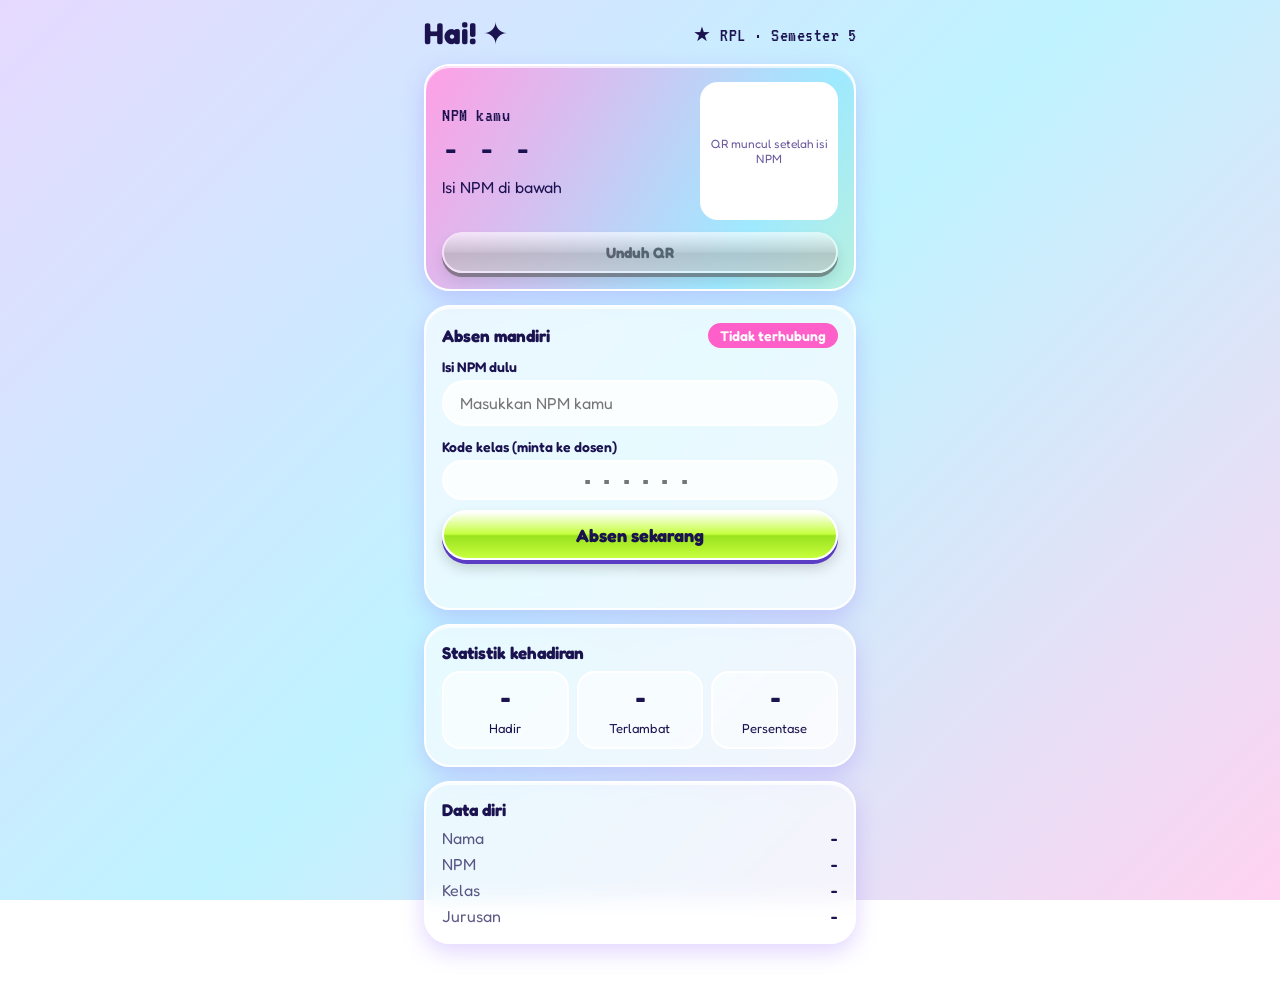
<file: mahasiswa.html>
<!DOCTYPE html>
<html lang="id">
<head>
<meta charset="utf-8">
<meta name="viewport" content="width=device-width, initial-scale=1, viewport-fit=cover">
<title>Absen Kelas</title>
<link href="https://fonts.googleapis.com/css2?family=Fredoka:wght@400;600;700&family=VT323&display=swap" rel="stylesheet">
<style>
:root{--ink:#1b1250;--card:rgba(255,255,255,.62);--line:#fff;--pink:#ff5fc8;--cyan:#3fe3ff;--lime:#c6ff3d;--violet:#8a5cff;--bg1:#e6d9ff;--bg2:#bff3ff;--bg3:#ffd3f1;box-sizing:border-box;padding-top:env(safe-area-inset-top,0px);padding-bottom:env(safe-area-inset-bottom,0px)}
@media (prefers-color-scheme:dark){:root:not([data-theme="light"]){--ink:#f1ebff;--card:rgba(40,25,90,.6);--line:#b9a2ff;--bg1:#1d1050;--bg2:#0e2a52;--bg3:#3a1050}}
*{box-sizing:border-box}
html{scroll-padding-top:env(safe-area-inset-top,0px)}
body{margin:0;min-height:100%;font-family:Fredoka,system-ui,sans-serif;color:var(--ink);background:linear-gradient(135deg,var(--bg1),var(--bg2) 50%,var(--bg3));background-attachment:fixed}
.wrap{max-width:460px;margin:0 auto;padding:18px 14px 40px;display:grid;gap:14px}
h1{font-size:30px;margin:0;line-height:1.05}
h2{font-size:17px;margin:0 0 8px}
.top{display:flex;justify-content:space-between;align-items:center}
.pix{font-family:VT323,monospace;font-size:20px;letter-spacing:.5px}
.card{background:var(--card);border:2px solid var(--line);border-radius:26px;padding:16px;backdrop-filter:blur(10px);box-shadow:inset 0 2px 0 rgba(255,255,255,.7),0 8px 22px rgba(138,92,255,.25)}
.holo{background:linear-gradient(120deg,#ff9fe5,#9fe9ff,#e6ff9f,#d2b8ff,#ff9fe5);background-size:300% 300%;animation:sh 7s linear infinite;color:#1b1250;border-color:#fff}
@keyframes sh{to{background-position:300% 0}}
@media (prefers-reduced-motion:reduce){.holo{animation:none}}
.nim{font-family:VT323,monospace;font-size:44px;line-height:1;margin:4px 0;word-break:break-all}
.row{display:flex;gap:12px;align-items:center;justify-content:space-between}
input{width:100%;font:inherit;padding:11px 16px;border-radius:999px;border:2px solid var(--line);background:rgba(255,255,255,.8);color:#1b1250;margin:4px 0 10px}
input:focus-visible,button:focus-visible{outline:3px solid var(--violet);outline-offset:2px}
#kode{font-family:VT323,monospace;font-size:28px;letter-spacing:.3em;text-align:center;padding:4px 16px}
button{font:inherit;font-weight:700;border:2px solid #fff;border-radius:999px;padding:12px 20px;color:#1b1250;cursor:pointer;background:linear-gradient(180deg,#fff 0%,var(--cyan) 48%,#7fb8ff 52%,var(--cyan) 100%);box-shadow:0 4px 0 #5b3cc4,0 8px 14px rgba(0,0,0,.18)}
button:active{transform:translateY(3px);box-shadow:0 1px 0 #5b3cc4}
button.go{background:linear-gradient(180deg,#fff 0%,var(--lime) 48%,#9be21f 52%,var(--lime) 100%);width:100%;font-size:18px}
button.dl{width:100%;margin-top:12px;padding:9px 16px;font-size:15px}
button[disabled]{filter:grayscale(1);opacity:.6;cursor:not-allowed}
.qr{background:#fff;border-radius:18px;padding:8px;border:2px solid #fff;flex:none}
.qr img{display:none;width:118px;height:118px}.qr.ok img{display:block}
.qr p{margin:0;width:118px;height:118px;display:grid;place-items:center;text-align:center;font-size:12px;color:#6b5a9e}.qr.ok p{display:none}
.badge{display:inline-block;padding:4px 12px;border-radius:999px;font-weight:600;background:var(--pink);color:#fff;font-size:14px}
.badge.on{background:#1fbf75}
dl{margin:0;display:grid;grid-template-columns:auto 1fr;gap:6px 14px}dt{opacity:.7}dd{margin:0;font-weight:600;text-align:right;word-break:break-word}
.stats{display:grid;grid-template-columns:repeat(3,1fr);gap:8px;text-align:center}
.stat{border-radius:18px;padding:10px 4px;background:rgba(255,255,255,.55);border:2px solid var(--line)}
:root[data-theme="dark"] .stat,:root[data-theme="dark"] li{background:rgba(255,255,255,.1)}
@media (prefers-color-scheme:dark){:root:not([data-theme="light"]) .stat,:root:not([data-theme="light"]) li{background:rgba(255,255,255,.1)}}
.stat b{display:block;font-family:VT323,monospace;font-size:34px;line-height:1}
.stat span{font-size:13px}
ul{list-style:none;margin:0;padding:0;display:grid;gap:8px}
li{display:flex;justify-content:space-between;gap:8px;padding:10px 14px;border-radius:16px;background:rgba(255,255,255,.55);border:2px solid var(--line)}
li b{font-family:VT323,monospace;font-size:22px;line-height:1}
.toast{margin-top:10px;text-align:center;font-weight:600;min-height:22px}
.toast small{display:block;font-weight:400;opacity:.75}
.toast.bad{color:#c81e5a}.toast.late{color:#a15a00}
:root[data-theme="dark"] .toast.bad{color:#ff7aa8}
.empty{opacity:.7;font-size:14px}
label{font-size:14px;font-weight:600}
</style>
</head>
<body>
<main class="wrap">
  <div class="top"><h1 id="hi">Hai! ✦</h1><span class="pix">★ RPL · Semester 5</span></div>

  <section class="card holo" aria-label="Kartu mahasiswa">
    <div class="row">
      <div style="min-width:0">
        <div class="pix">NPM kamu</div>
        <div class="nim" id="cNim">- - -</div>
        <div id="cNama">Isi NPM di bawah</div>
        <div id="cJur" style="opacity:.75;font-size:14px"></div>
      </div>
      <div class="qr" id="qbox"><img id="qImg" alt="QR presensi kamu"><p>QR muncul setelah isi NPM</p></div>
    </div>
    <button class="dl" id="qDl" type="button" disabled>Unduh QR</button>
  </section>

  <section class="card">
    <div class="row"><h2 style="margin:0">Absen mandiri</h2><span id="st" class="badge">Mengecek…</span></div>
    <div style="height:8px"></div>
    <label for="nim">Isi NPM dulu</label>
    <input id="nim" inputmode="numeric" placeholder="Masukkan NPM kamu" autocomplete="off">
    <label for="kode">Kode kelas (minta ke dosen)</label>
    <input id="kode" inputmode="numeric" maxlength="6" autocomplete="one-time-code" placeholder="••••••">
    <button id="go" class="go" type="button">Absen sekarang</button>
    <div id="toast" class="toast" role="status"></div>
  </section>

  <section class="card">
    <h2>Statistik kehadiran</h2>
    <div class="stats">
      <div class="stat"><b id="sH">-</b><span>Hadir</span></div>
      <div class="stat"><b id="sT">-</b><span>Terlambat</span></div>
      <div class="stat"><b id="sP">-</b><span>Persentase</span></div>
    </div>
  </section>

  <section class="card">
    <h2>Data diri</h2>
    <dl><dt>Nama</dt><dd id="dN">-</dd><dt>NPM</dt><dd id="dI">-</dd><dt>Kelas</dt><dd id="dK">-</dd><dt>Jurusan</dt><dd id="dJ">-</dd></dl>
  </section>

</main>
<script>
const API='https://script.google.com/macros/s/AKfycbwlgWApIgKIRvXAq2aH0cw8GSwfJuNcV48gfGZzJpziyS7lJorxhbuAb3_TjN5Lg9_K/exec';
const $=s=>document.querySelector(s);
let NPM='',tm;
async function status(){
  try{const d=await(await fetch(API+'?action=sesi_status')).json();
    $('#st').classList.toggle('on',!!d.open);$('#st').textContent=d.open?'Sesi terbuka':'Sesi tertutup'}
  catch{$('#st').textContent='Tidak terhubung'}
}
function say(cls,t,s){const o=$('#toast');o.className='toast '+cls;o.innerHTML=t+(s?'<small></small>':'');if(s)o.querySelector('small').textContent=s}
function isiData(d){
  if(d.nama){
  const nama=d.nama.trim().replace(/\s+/g,' ');
  $('#dN').textContent=nama;
  $('#cNama').textContent=nama;
  $('#hi').textContent='Hai, '+nama.split(' ')[0]+'! ✦';
}
  if(d.kelas)$('#dK').textContent=d.kelas;
  if(d.jurusan){$('#dJ').textContent=d.jurusan;$('#cJur').textContent=d.jurusan}
  if(typeof d.persen==='number'){$('#sP').textContent=d.persen+'%';$('#sH').textContent=d.hadir??'-';$('#sT').textContent=d.terlambat??'-'}
}
function reset(){
  ['#dN','#dK','#dJ','#dI','#sH','#sT','#sP'].forEach(x=>$(x).textContent='-');
  $('#cNim').textContent='- - -';$('#cNama').textContent='Isi NPM di bawah';$('#cJur').textContent='';$('#hi').textContent='Hai! ✦';
  $('#qbox').classList.remove('ok');$('#qImg').removeAttribute('src');$('#qDl').disabled=true;
}
async function pakaiNim(nim){
  NPM=nim;localStorage.setItem('mhs_nim',nim);
  $('#cNim').textContent=nim;$('#dI').textContent=nim;
  $('#qImg').src='https://api.qrserver.com/v1/create-qr-code/?size=400x400&margin=4&data='+encodeURIComponent(JSON.stringify({nim}));
  $('#qbox').classList.add('ok');$('#qDl').disabled=false;$('#qDl').dataset.nim=nim;

  let cache=null;
  try{cache=JSON.parse(localStorage.getItem('mhs_data_'+nim))}catch{}
  if(cache)isiData(cache);else $('#cNama').textContent='Memuat data…';

  try{
    const d=await(await fetch(API+'?action=mhs_info&nim='+encodeURIComponent(nim))).json();
    if(!d.error&&nim===NPM){isiData(d);localStorage.setItem('mhs_data_'+nim,JSON.stringify(d))}
    else if(!cache&&nim===NPM)$('#cNama').textContent='NPM tidak ditemukan';
  }catch{
    if(!cache&&nim===NPM)$('#cNama').textContent='Gagal memuat, coba lagi';
  }
}
$('#nim').addEventListener('input',()=>{
  clearTimeout(tm);const v=$('#nim').value.trim();
  if(!v){NPM='';reset();return}
  tm=setTimeout(()=>pakaiNim(v),600);
});
$('#qDl').addEventListener('click',async e=>{
  const nim=e.currentTarget.dataset.nim,src=$('#qImg').src;
  try{const r=await fetch(src),u=URL.createObjectURL(await r.blob()),a=Object.assign(document.createElement('a'),{href:u,download:`qr-${nim}.png`});a.click();URL.revokeObjectURL(u)}
  catch{window.open(src,'_blank')}
});
$('#go').addEventListener('click',async()=>{
  const nim=$('#nim').value.trim(),kode=$('#kode').value.trim(),b=$('#go');
  if(!nim)return say('bad','Isi NPM dulu.');
  if(kode.length<6)return say('bad','Belum lengkap','Isi 6 angka kode kelas.');
  if(nim!==NPM)await pakaiNim(nim);
  b.disabled=true;b.textContent='Mencatat…';
  try{
    const d=await(await fetch(API,{method:'POST',headers:{'Content-Type':'text/plain;charset=utf-8'},body:JSON.stringify({action:'presensi_mandiri',nim,kode})})).json();
    if(!d.ok)say('bad','Belum tercatat',d.pesan||'Coba lagi.');
    else if(d.duplikat){isiData(d);say('','Kamu sudah presensi hari ini ✓','Tidak perlu absen lagi.')}
    else{isiData(d);$('#kode').value='';say(d.status==='Terlambat'?'late':'','Tercatat, '+d.nama+' ✓',d.status==='Terlambat'?'Terlambat · pukul '+d.waktu:'Hadir tepat waktu · pukul '+d.waktu)}
  }catch{say('bad','Tidak bisa menghubungi server','Cek koneksi internetmu lalu coba lagi.')}
  b.disabled=false;b.textContent='Absen sekarang';
});
const saved=localStorage.getItem('mhs_nim');if(saved){$('#nim').value=saved;pakaiNim(saved)}
status();setInterval(status,20000);
</script>
</body>
</html>
</file>
